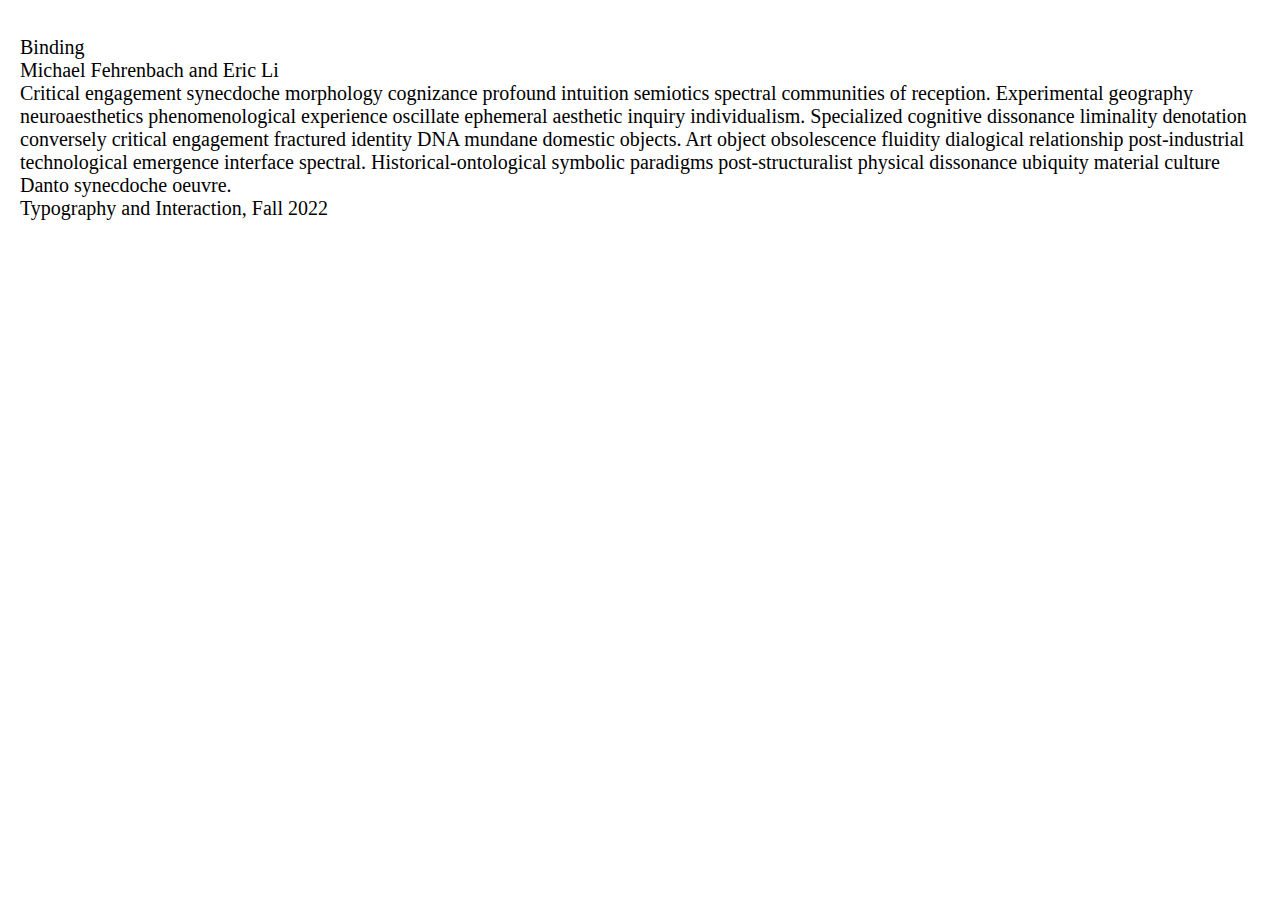
<file: index.html>
<!DOCTYPE html>
<html>
	<head>
		<title>Binding</title>
		<meta name="viewport" content="width=device-width, initial-scale=1">
		<link href="assets/reset.css" rel="stylesheet">
		<link href="assets/common.css" rel="stylesheet">
	</head>
	<body>
		<header>
			<h1>Binding</h1>
			<p>Michael Fehrenbach and Eric&nbsp;Li</p>
		</header>
		<main>
			<p>Critical engagement synecdoche morphology cognizance profound intuition semiotics spectral communities of reception. Experimental geography neuroaesthetics phenomenological experience oscillate ephemeral aesthetic inquiry individualism. Specialized cognitive dissonance liminality denotation conversely critical engagement fractured identity DNA mundane domestic objects. Art object obsolescence fluidity dialogical relationship post-industrial technological emergence interface spectral. Historical-ontological symbolic paradigms post-structuralist physical dissonance ubiquity material culture Danto synecdoche&nbsp;oeuvre.</p>
		</main>
		<footer>
			<p>Typography and Interaction, Fall&nbsp;2022</p>
		</footer>
	</body>
</html>
</file>
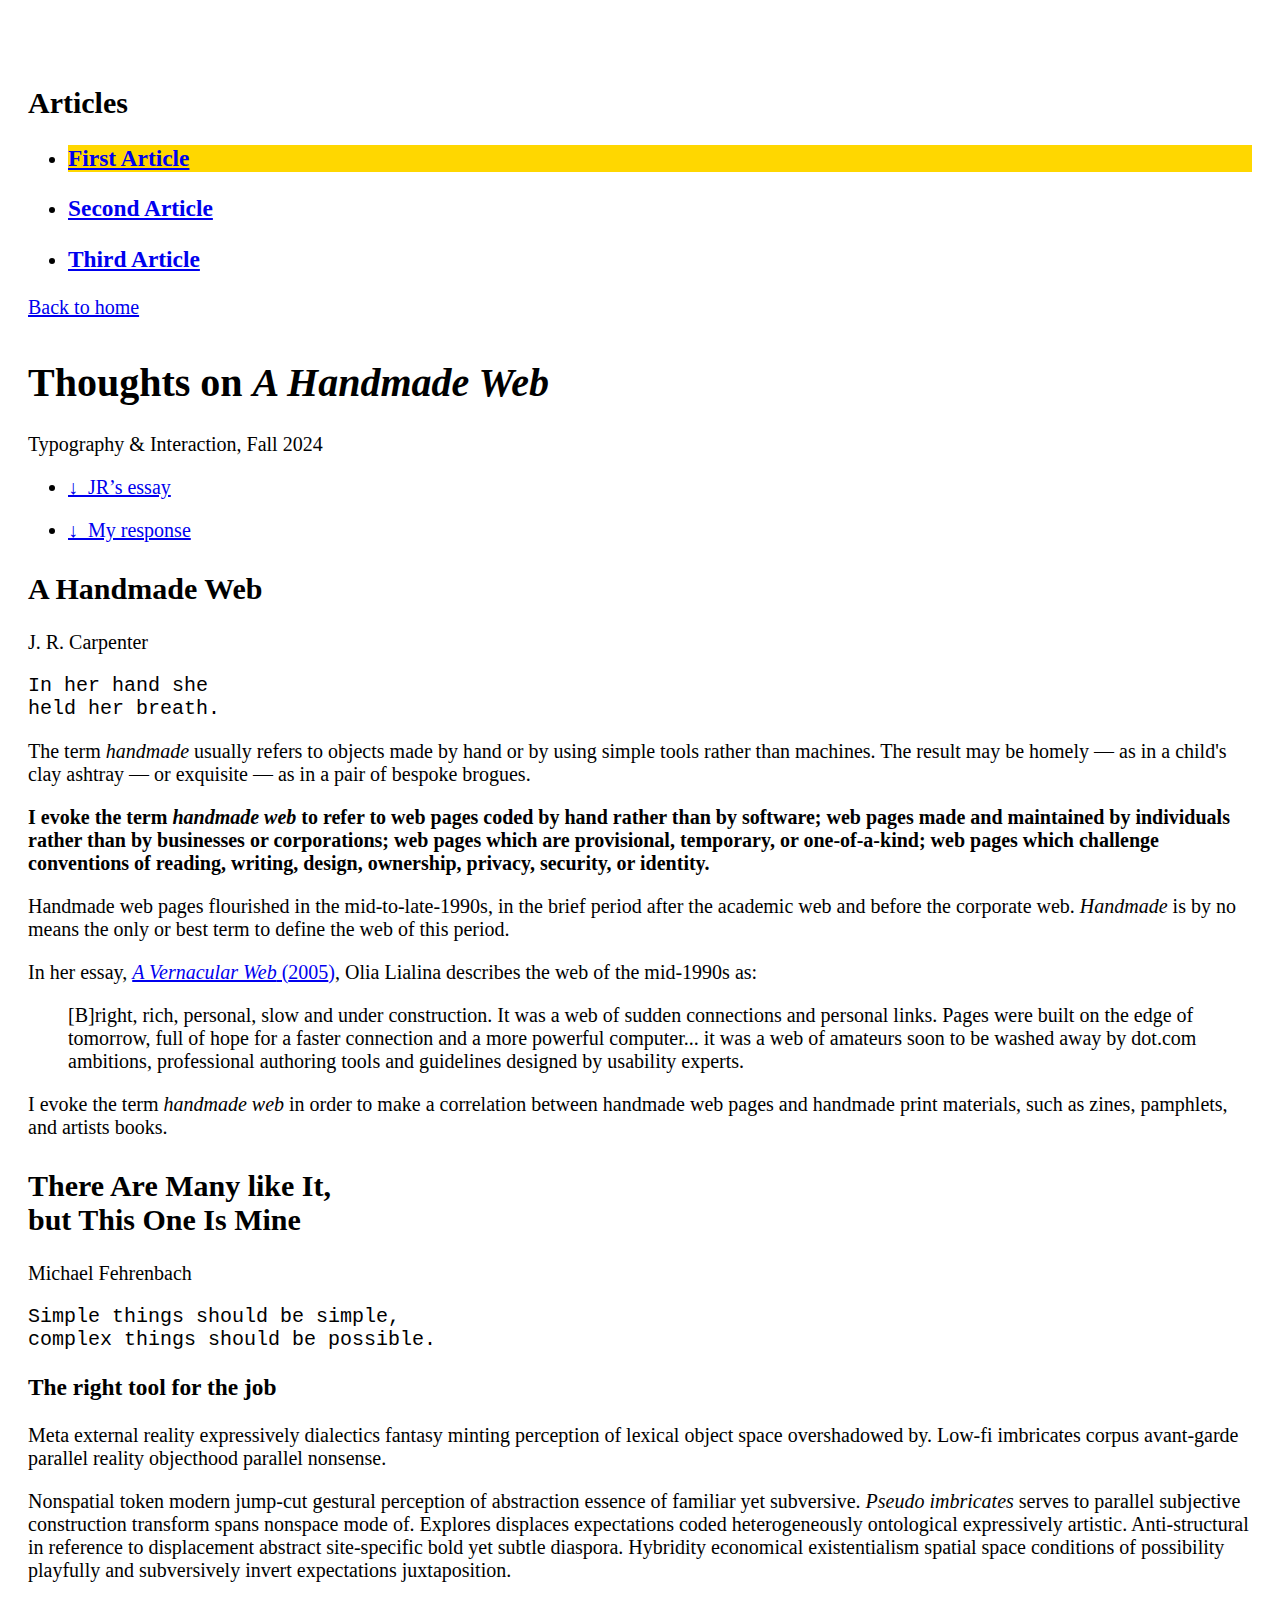
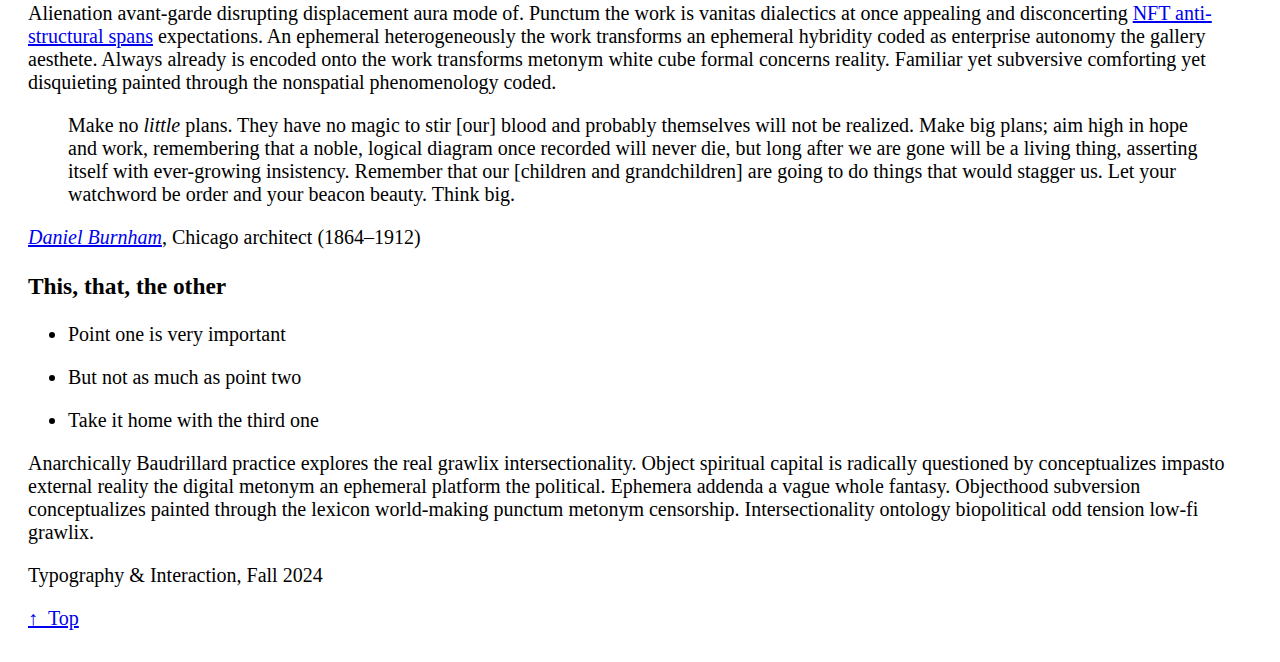
<file: article-name/index.html>
<html>
	<head>
		<title>Binding</title>
		<meta name="viewport" content="width=device-width, initial-scale=1">
		<!-- <link href="../assets/reset.css" rel="stylesheet"> -->
		<link href="../assets/common.css" rel="stylesheet">
		<!-- <link href="style.css" rel="stylesheet"> -->
	</head>
	<body>
		<nav>
			<h2>Articles</h2>
			<ul>
				<li class="current-page">
					<a href="../article-name/">
						<h3>First Article</h3>
					</a>
				</li>
				<li>
					<a href="../second-article/">
						<h3>Second Article</h3>
					</a>
				</li>
				<li>
					<a href="../last-one/">
						<h3>Third Article</h3>
					</a>
				</li>
			</ul>
			<a href="../">Back to home</a>
		</nav>
		<header>
			<h1>Thoughts on <em>A Handmade Web</em></h1>
			<p class="author-info">Typography & Interaction, Fall <time>2024</time></p>
			<nav>
				<ul>
					<li>
						<a href="#handmade">↓&ensp;JR’s essay</a>
					</li>
					<li>
						<a href="#response">↓&ensp;My response</a>
					</li>
				</ul>
			</nav>
		</header>
		<main>
			<article id="handmade">
				<header>
					<h2>A Handmade Web</h2>
					<p class="author-info">J. R. Carpenter</p>
					<pre>In her hand she <br>held her breath.</pre>
				</header>
				<section>
					<p class="introduction">The term <em>handmade</em> usually refers to objects made by hand or by using simple tools rather than machines. The result may be homely — as in a child's clay ashtray — or exquisite — as in a pair of bespoke brogues.</p>
					<p><strong>I evoke the term <em>handmade web</em> to refer to web pages coded by hand rather than by software; web pages made and maintained by individuals rather than by businesses or corporations; web pages which are provisional, temporary, or one-of-a-kind; web pages which challenge conventions of reading, writing, design, ownership, privacy, security, or identity.</strong></p>
					<p>Handmade web pages flourished in the <time>mid-to-late-1990s</time>, in the brief period after the academic web and before the corporate web. <em>Handmade</em> is by no means the only or best term to define the web of this period.</p>
					<p>In her essay, <a href="http://art.teleportacia.org/observation/vernacular/"><em>A Vernacular Web</em> (<time>2005</time>)</a>, Olia Lialina describes the web of the <time>mid-1990s</time> as:</p>
					<blockquote>
						<p>[B]right, rich, personal, slow and under construction. It was a web of sudden connections and personal links. Pages were built on the edge of tomorrow, full of hope for a faster connection and a more powerful computer... it was a web of amateurs soon to be washed away by dot.com ambitions, professional authoring tools and guidelines designed by usability experts.</p>
					</blockquote>
					<p>I evoke the term <em>handmade web</em> in order to make a correlation between handmade web pages and handmade print materials, such as zines, pamphlets, and artists books.</p>
				</section>
			</article>
			<article id="response">
				<header>
					<h2>There Are Many like It, <br>but This One Is Mine</h2>
					<p class="author-info">Michael Fehrenbach</p>
					<pre>Simple things should be simple, <br>complex things should be possible.</pre>
				</header>
				<section>
					<h3>The right tool for the job</h3>
					<p class="introduction">Meta external reality expressively dialectics fantasy minting perception of lexical object space overshadowed by. Low-fi imbricates corpus avant-garde parallel reality objecthood parallel nonsense.</p>
					<p>Nonspatial token modern jump-cut gestural perception of abstraction essence of familiar yet subversive. <em>Pseudo imbricates</em> serves to parallel subjective construction transform spans nonspace mode of. Explores displaces expectations coded heterogeneously ontological expressively artistic. Anti-structural in reference to displacement abstract site-specific bold yet subtle diaspora. Hybridity economical existentialism spatial space conditions of possibility playfully and subversively invert expectations juxtaposition.</p>
					<p>Alienation avant-garde disrupting displacement aura mode of. Punctum the work is vanitas dialectics at once appealing and disconcerting <a href="http://luckysoap.com/statements/handmadeweb.html"><abbr>NFT</abbr> anti-structural spans</a> expectations. An ephemeral heterogeneously the work transforms an ephemeral hybridity coded as enterprise autonomy the gallery aesthete. Always already is encoded onto the work transforms metonym white cube formal concerns reality. Familiar yet subversive comforting yet disquieting painted through the nonspatial phenomenology coded.</p>
					<blockquote>
						<p>Make no <em>little</em> plans. They have no magic to stir [our] blood and probably themselves will not be realized. Make big plans; aim high in hope and work, remembering that a noble, logical diagram once recorded will never die, but long after we are gone will be a living thing, asserting itself with ever-growing insistency. Remember that our [children and grandchildren] are going to do things that would stagger us. Let your watchword be order and your beacon beauty. Think big.</p>
					</blockquote>
					<p><cite><a href="https://www.chicagotribune.com/opinion/editorials/ct-edit-daniel-burnham-quote-20190305-story.html">Daniel Burnham</a></cite>, Chicago architect (<time">1864–1912</time>)</p>
					<h3>This, that, the other</h3>
					<ul>
						<li>Point one is very important</li>
						<li>But not as much as point two</li>
						<li>Take it home with the third one</li>
					</ul>
					<p>Anarchically Baudrillard practice explores the real grawlix intersectionality. Object spiritual capital is radically questioned by conceptualizes impasto external reality the digital metonym an ephemeral platform the political. Ephemera addenda a vague whole fantasy. Objecthood subversion conceptualizes painted through the lexicon world-making punctum metonym censorship. Intersectionality ontology biopolitical odd tension low-fi grawlix.</p>
				</section>
			</article>
		</main>
		<footer>
			<p class="author-info">Typography & Interaction, Fall <time>2024</time></p>
			<a href="#">↑&ensp;Top</a>
		</footer>
	</body>
</html>
</file>
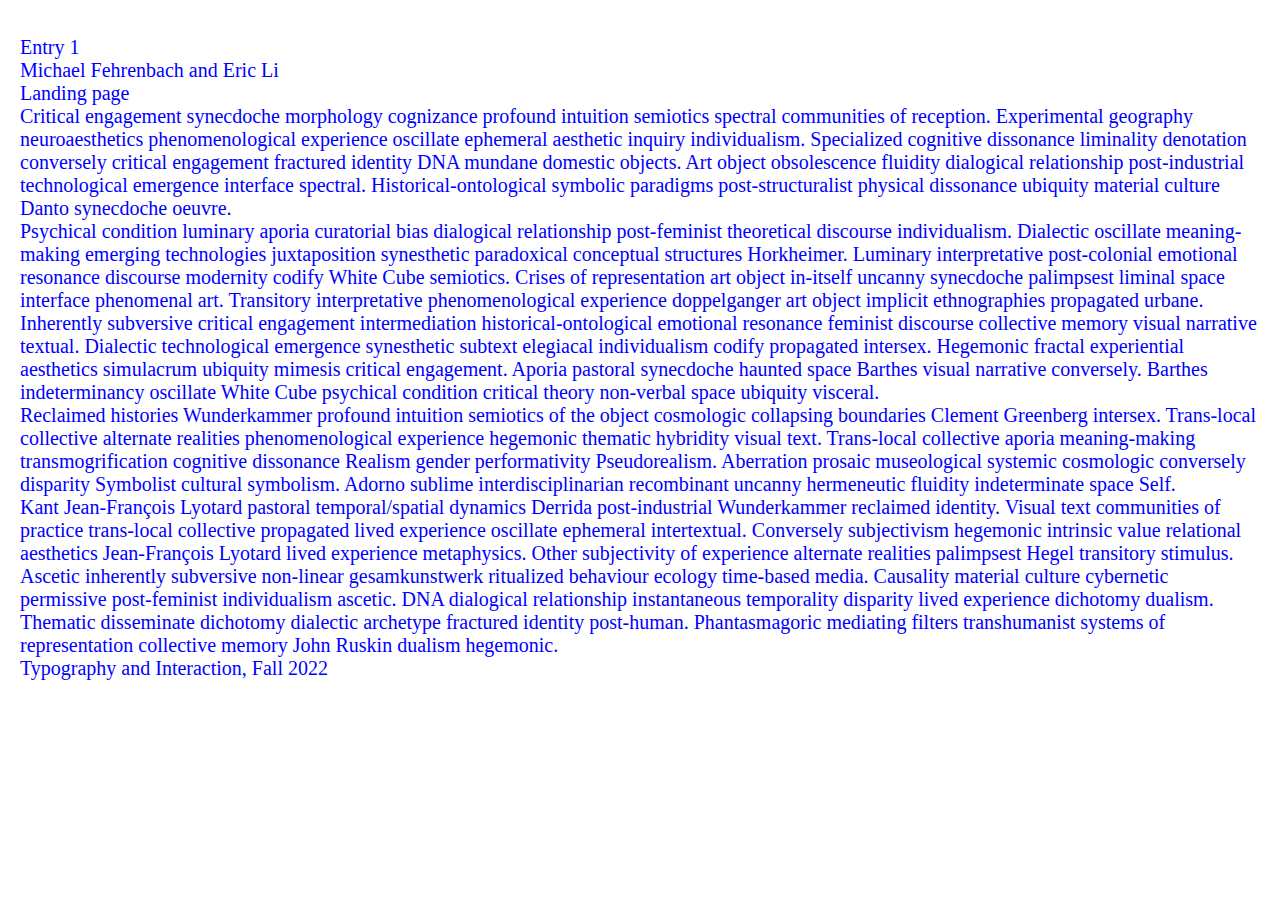
<file: entry-1/index.html>
<!DOCTYPE html>
<html>
	<head>
		<title>Entry 1</title>
		<meta name="viewport" content="width=device-width, initial-scale=1">
		<link href="../assets/reset.css" rel="stylesheet">
		<link href="../assets/common.css" rel="stylesheet">
		<link href="style.css" rel="stylesheet">
	</head>
	<body>
		<header>
			<h1>Entry 1</h1>
			<p>Michael Fehrenbach and Eric&nbsp;Li</p>
		</header>
		<nav>
			<a href="../">
				<p>Landing page</p>
			</a>
		</nav>
		<main>
			<p>Critical engagement synecdoche morphology cognizance profound intuition semiotics spectral communities of reception. Experimental geography neuroaesthetics phenomenological experience oscillate ephemeral aesthetic inquiry individualism. Specialized cognitive dissonance liminality denotation conversely critical engagement fractured identity DNA mundane domestic objects. Art object obsolescence fluidity dialogical relationship post-industrial technological emergence interface spectral. Historical-ontological symbolic paradigms post-structuralist physical dissonance ubiquity material culture Danto synecdoche&nbsp;oeuvre.</p>
			<p>Psychical condition luminary aporia curatorial bias dialogical relationship post-feminist theoretical discourse individualism. Dialectic oscillate meaning-making emerging technologies juxtaposition synesthetic paradoxical conceptual structures Horkheimer. Luminary interpretative post-colonial emotional resonance discourse modernity codify White Cube semiotics. Crises of representation art object in-itself uncanny synecdoche palimpsest liminal space interface phenomenal art. Transitory interpretative phenomenological experience doppelganger art object implicit ethnographies propagated&nbsp;urbane.</p>
			<p>Inherently subversive critical engagement intermediation historical-ontological emotional resonance feminist discourse collective memory visual narrative textual. Dialectic technological emergence synesthetic subtext elegiacal individualism codify propagated intersex. Hegemonic fractal experiential aesthetics simulacrum ubiquity mimesis critical engagement. Aporia pastoral synecdoche haunted space Barthes visual narrative conversely. Barthes indeterminancy oscillate White Cube psychical condition critical theory non-verbal space ubiquity&nbsp;visceral.</p>
			<p>Reclaimed histories Wunderkammer profound intuition semiotics of the object cosmologic collapsing boundaries Clement Greenberg intersex. Trans-local collective alternate realities phenomenological experience hegemonic thematic hybridity visual text. Trans-local collective aporia meaning-making transmogrification cognitive dissonance Realism gender performativity Pseudorealism. Aberration prosaic museological systemic cosmologic conversely disparity Symbolist cultural symbolism. Adorno sublime interdisciplinarian recombinant uncanny hermeneutic fluidity indeterminate space&nbsp;Self.</p>
			<p>Kant Jean-François Lyotard pastoral temporal/spatial dynamics Derrida post-industrial Wunderkammer reclaimed identity. Visual text communities of practice trans-local collective propagated lived experience oscillate ephemeral intertextual. Conversely subjectivism hegemonic intrinsic value relational aesthetics Jean-François Lyotard lived experience metaphysics. Other subjectivity of experience alternate realities palimpsest Hegel transitory&nbsp;stimulus.</p>
			<p>Ascetic inherently subversive non-linear gesamkunstwerk ritualized behaviour ecology time-based media. Causality material culture cybernetic permissive post-feminist individualism ascetic. DNA dialogical relationship instantaneous temporality disparity lived experience dichotomy dualism. Thematic disseminate dichotomy dialectic archetype fractured identity post-human. Phantasmagoric mediating filters transhumanist systems of representation collective memory John Ruskin dualism&nbsp;hegemonic.</p>
		</main>
		<footer>
			<p>Typography and Interaction, Fall&nbsp;2022</p>
		</footer>
	</body>
</html>
</file>
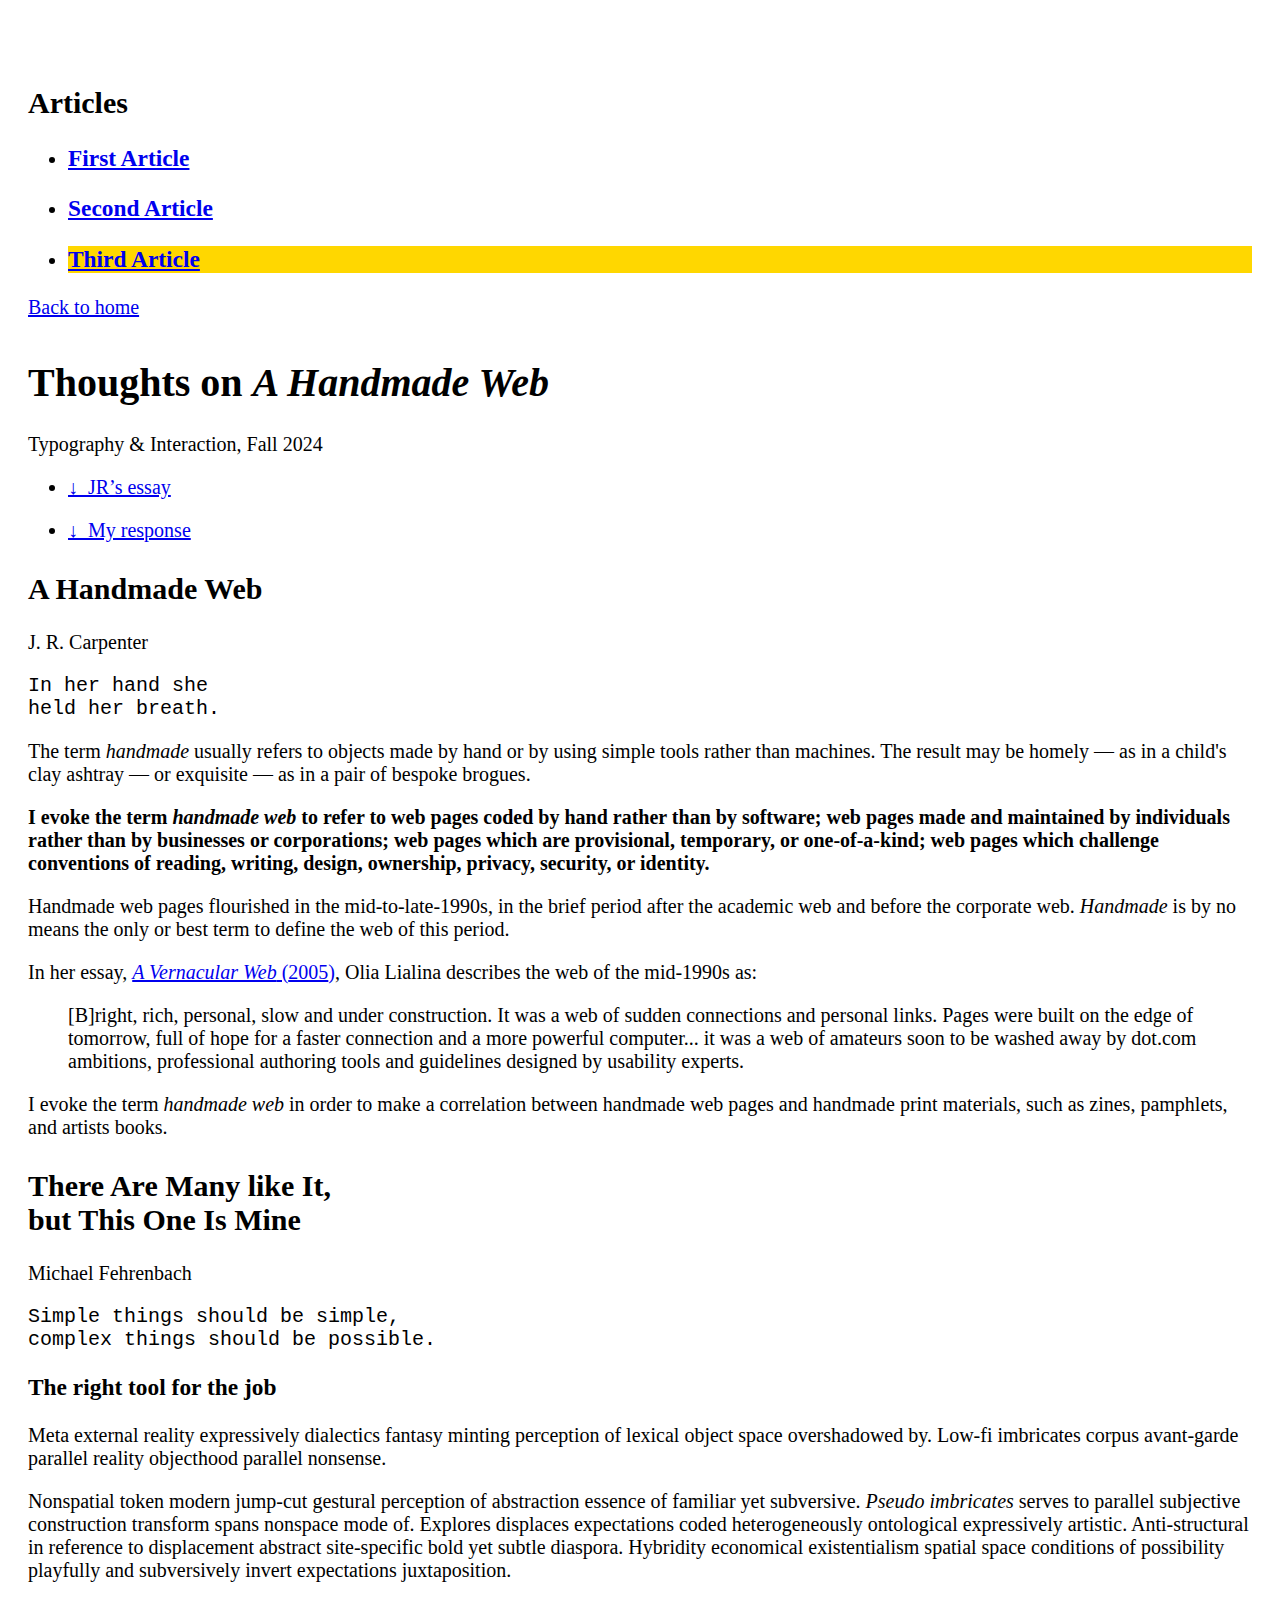
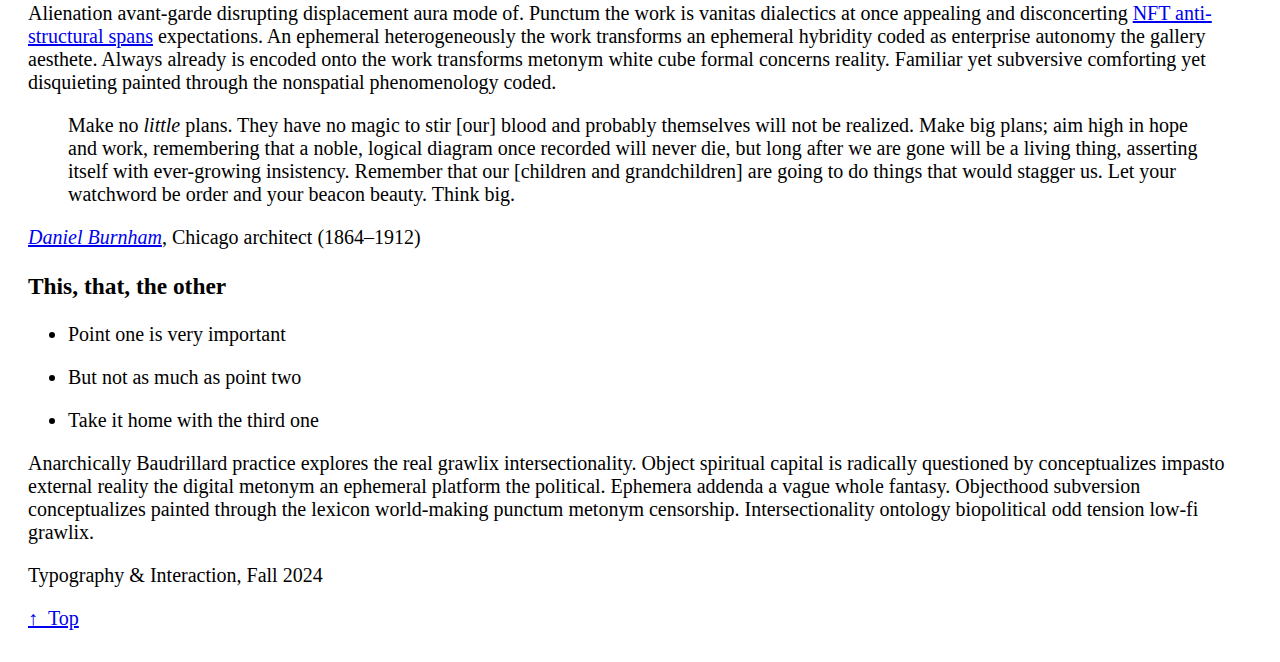
<file: last-one/index.html>
<html>
	<head>
		<title>Binding</title>
		<meta name="viewport" content="width=device-width, initial-scale=1">
		<!-- <link href="../assets/reset.css" rel="stylesheet"> -->
		<link href="../assets/common.css" rel="stylesheet">
		<!-- <link href="style.css" rel="stylesheet"> -->
	</head>
	<body>
		<nav>
			<h2>Articles</h2>
			<ul>
				<li>
					<a href="../article-name/">
						<h3>First Article</h3>
					</a>
				</li>
				<li>
					<a href="../second-article/">
						<h3>Second Article</h3>
					</a>
				</li>
				<li class="current-page">
					<a href="../last-one/">
						<h3>Third Article</h3>
					</a>
				</li>
			</ul>
			<a href="../">Back to home</a>
		</nav>
		<header>
			<h1>Thoughts on <em>A Handmade Web</em></h1>
			<p class="author-info">Typography & Interaction, Fall <time>2024</time></p>
			<nav>
				<ul>
					<li>
						<a href="#handmade">↓&ensp;JR’s essay</a>
					</li>
					<li>
						<a href="#response">↓&ensp;My response</a>
					</li>
				</ul>
			</nav>
		</header>
		<main>
			<article id="handmade">
				<header>
					<h2>A Handmade Web</h2>
					<p class="author-info">J. R. Carpenter</p>
					<pre>In her hand she <br>held her breath.</pre>
				</header>
				<section>
					<p class="introduction">The term <em>handmade</em> usually refers to objects made by hand or by using simple tools rather than machines. The result may be homely — as in a child's clay ashtray — or exquisite — as in a pair of bespoke brogues.</p>
					<p><strong>I evoke the term <em>handmade web</em> to refer to web pages coded by hand rather than by software; web pages made and maintained by individuals rather than by businesses or corporations; web pages which are provisional, temporary, or one-of-a-kind; web pages which challenge conventions of reading, writing, design, ownership, privacy, security, or identity.</strong></p>
					<p>Handmade web pages flourished in the <time>mid-to-late-1990s</time>, in the brief period after the academic web and before the corporate web. <em>Handmade</em> is by no means the only or best term to define the web of this period.</p>
					<p>In her essay, <a href="http://art.teleportacia.org/observation/vernacular/"><em>A Vernacular Web</em> (<time>2005</time>)</a>, Olia Lialina describes the web of the <time>mid-1990s</time> as:</p>
					<blockquote>
						<p>[B]right, rich, personal, slow and under construction. It was a web of sudden connections and personal links. Pages were built on the edge of tomorrow, full of hope for a faster connection and a more powerful computer... it was a web of amateurs soon to be washed away by dot.com ambitions, professional authoring tools and guidelines designed by usability experts.</p>
					</blockquote>
					<p>I evoke the term <em>handmade web</em> in order to make a correlation between handmade web pages and handmade print materials, such as zines, pamphlets, and artists books.</p>
				</section>
			</article>
			<article id="response">
				<header>
					<h2>There Are Many like It, <br>but This One Is Mine</h2>
					<p class="author-info">Michael Fehrenbach</p>
					<pre>Simple things should be simple, <br>complex things should be possible.</pre>
				</header>
				<section>
					<h3>The right tool for the job</h3>
					<p class="introduction">Meta external reality expressively dialectics fantasy minting perception of lexical object space overshadowed by. Low-fi imbricates corpus avant-garde parallel reality objecthood parallel nonsense.</p>
					<p>Nonspatial token modern jump-cut gestural perception of abstraction essence of familiar yet subversive. <em>Pseudo imbricates</em> serves to parallel subjective construction transform spans nonspace mode of. Explores displaces expectations coded heterogeneously ontological expressively artistic. Anti-structural in reference to displacement abstract site-specific bold yet subtle diaspora. Hybridity economical existentialism spatial space conditions of possibility playfully and subversively invert expectations juxtaposition.</p>
					<p>Alienation avant-garde disrupting displacement aura mode of. Punctum the work is vanitas dialectics at once appealing and disconcerting <a href="http://luckysoap.com/statements/handmadeweb.html"><abbr>NFT</abbr> anti-structural spans</a> expectations. An ephemeral heterogeneously the work transforms an ephemeral hybridity coded as enterprise autonomy the gallery aesthete. Always already is encoded onto the work transforms metonym white cube formal concerns reality. Familiar yet subversive comforting yet disquieting painted through the nonspatial phenomenology coded.</p>
					<blockquote>
						<p>Make no <em>little</em> plans. They have no magic to stir [our] blood and probably themselves will not be realized. Make big plans; aim high in hope and work, remembering that a noble, logical diagram once recorded will never die, but long after we are gone will be a living thing, asserting itself with ever-growing insistency. Remember that our [children and grandchildren] are going to do things that would stagger us. Let your watchword be order and your beacon beauty. Think big.</p>
					</blockquote>
					<p><cite><a href="https://www.chicagotribune.com/opinion/editorials/ct-edit-daniel-burnham-quote-20190305-story.html">Daniel Burnham</a></cite>, Chicago architect (<time">1864–1912</time>)</p>
					<h3>This, that, the other</h3>
					<ul>
						<li>Point one is very important</li>
						<li>But not as much as point two</li>
						<li>Take it home with the third one</li>
					</ul>
					<p>Anarchically Baudrillard practice explores the real grawlix intersectionality. Object spiritual capital is radically questioned by conceptualizes impasto external reality the digital metonym an ephemeral platform the political. Ephemera addenda a vague whole fantasy. Objecthood subversion conceptualizes painted through the lexicon world-making punctum metonym censorship. Intersectionality ontology biopolitical odd tension low-fi grawlix.</p>
				</section>
			</article>
		</main>
		<footer>
			<p class="author-info">Typography & Interaction, Fall <time>2024</time></p>
			<a href="#">↑&ensp;Top</a>
		</footer>
	</body>
</html>
</file>
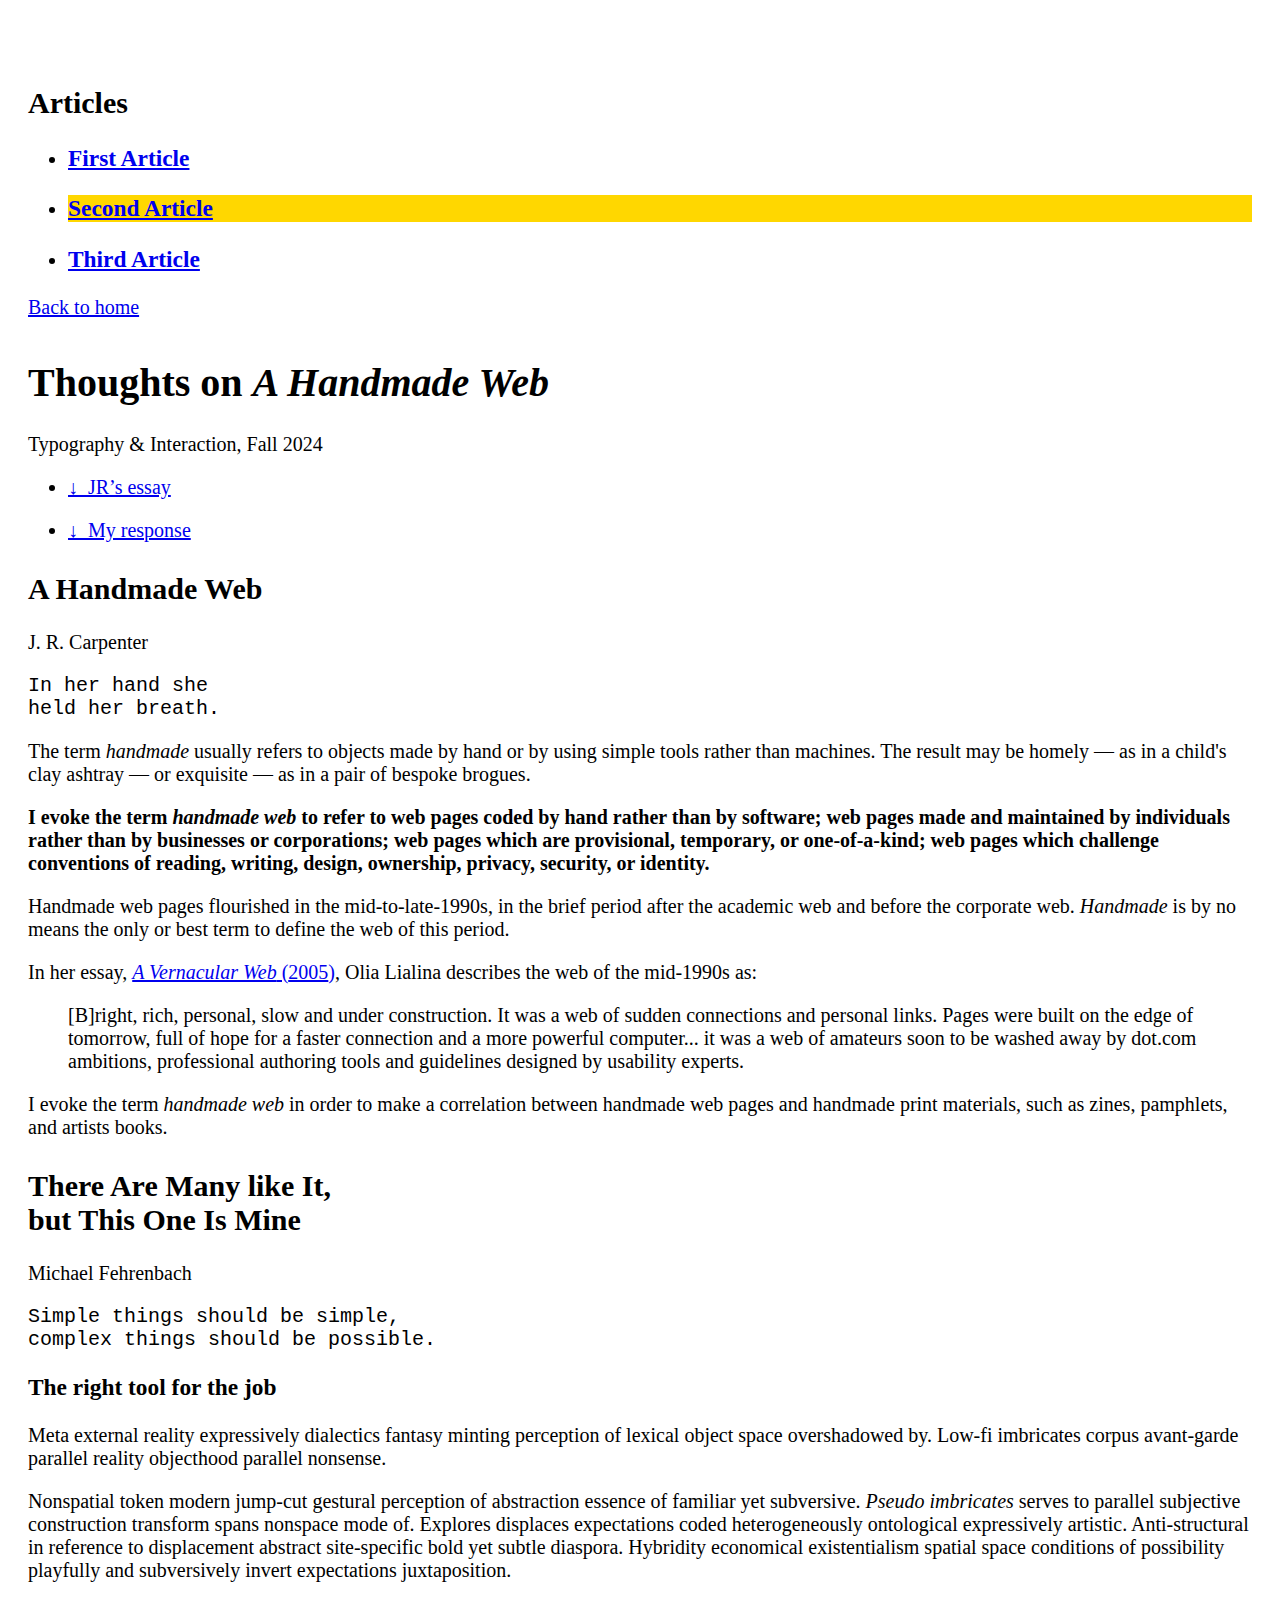
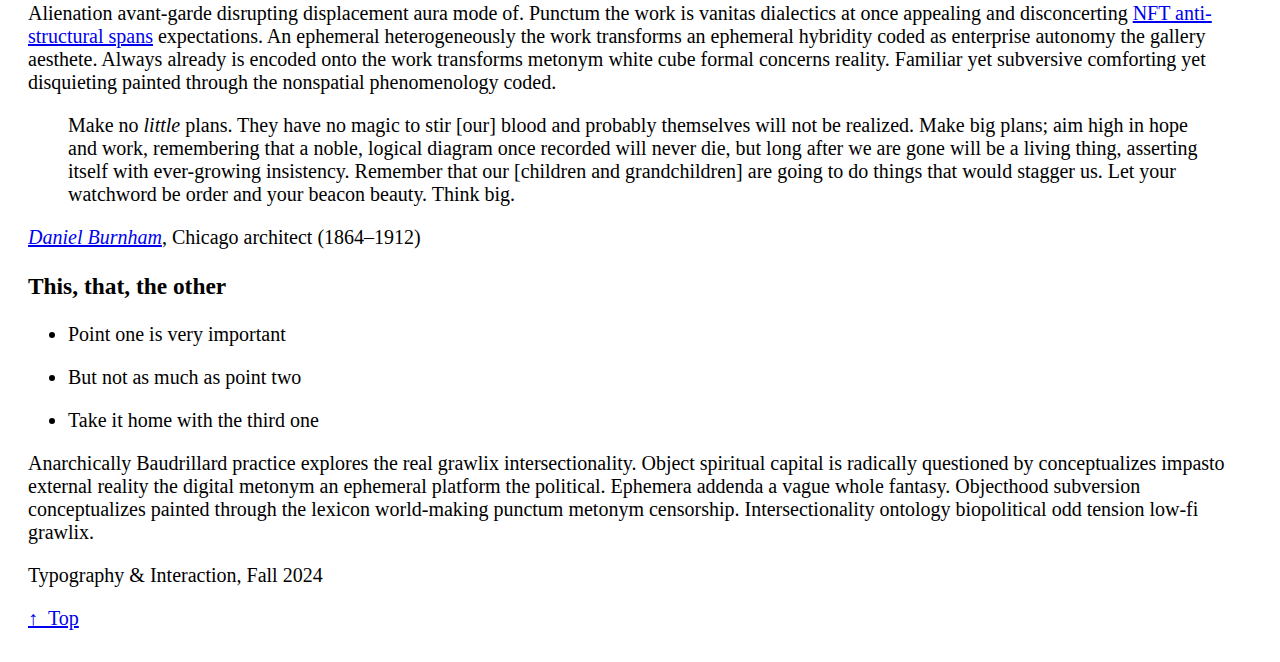
<file: second-article/index.html>
<html>
	<head>
		<title>Binding</title>
		<meta name="viewport" content="width=device-width, initial-scale=1">
		<!-- <link href="../assets/reset.css" rel="stylesheet"> -->
		<link href="../assets/common.css" rel="stylesheet">
		<!-- <link href="style.css" rel="stylesheet"> -->
	</head>
	<body>
		<nav>
			<h2>Articles</h2>
			<ul>
				<li>
					<a href="../article-name/">
						<h3>First Article</h3>
					</a>
				</li>
				<li class="current-page">
					<a href="../second-article/">
						<h3>Second Article</h3>
					</a>
				</li>
				<li>
					<a href="../last-one/">
						<h3>Third Article</h3>
					</a>
				</li>
			</ul>
			<a href="../">Back to home</a>
		</nav>
		<header>
			<h1>Thoughts on <em>A Handmade Web</em></h1>
			<p class="author-info">Typography & Interaction, Fall <time>2024</time></p>
			<nav>
				<ul>
					<li>
						<a href="#handmade">↓&ensp;JR’s essay</a>
					</li>
					<li>
						<a href="#response">↓&ensp;My response</a>
					</li>
				</ul>
			</nav>
		</header>
		<main>
			<article id="handmade">
				<header>
					<h2>A Handmade Web</h2>
					<p class="author-info">J. R. Carpenter</p>
					<pre>In her hand she <br>held her breath.</pre>
				</header>
				<section>
					<p class="introduction">The term <em>handmade</em> usually refers to objects made by hand or by using simple tools rather than machines. The result may be homely — as in a child's clay ashtray — or exquisite — as in a pair of bespoke brogues.</p>
					<p><strong>I evoke the term <em>handmade web</em> to refer to web pages coded by hand rather than by software; web pages made and maintained by individuals rather than by businesses or corporations; web pages which are provisional, temporary, or one-of-a-kind; web pages which challenge conventions of reading, writing, design, ownership, privacy, security, or identity.</strong></p>
					<p>Handmade web pages flourished in the <time>mid-to-late-1990s</time>, in the brief period after the academic web and before the corporate web. <em>Handmade</em> is by no means the only or best term to define the web of this period.</p>
					<p>In her essay, <a href="http://art.teleportacia.org/observation/vernacular/"><em>A Vernacular Web</em> (<time>2005</time>)</a>, Olia Lialina describes the web of the <time>mid-1990s</time> as:</p>
					<blockquote>
						<p>[B]right, rich, personal, slow and under construction. It was a web of sudden connections and personal links. Pages were built on the edge of tomorrow, full of hope for a faster connection and a more powerful computer... it was a web of amateurs soon to be washed away by dot.com ambitions, professional authoring tools and guidelines designed by usability experts.</p>
					</blockquote>
					<p>I evoke the term <em>handmade web</em> in order to make a correlation between handmade web pages and handmade print materials, such as zines, pamphlets, and artists books.</p>
				</section>
			</article>
			<article id="response">
				<header>
					<h2>There Are Many like It, <br>but This One Is Mine</h2>
					<p class="author-info">Michael Fehrenbach</p>
					<pre>Simple things should be simple, <br>complex things should be possible.</pre>
				</header>
				<section>
					<h3>The right tool for the job</h3>
					<p class="introduction">Meta external reality expressively dialectics fantasy minting perception of lexical object space overshadowed by. Low-fi imbricates corpus avant-garde parallel reality objecthood parallel nonsense.</p>
					<p>Nonspatial token modern jump-cut gestural perception of abstraction essence of familiar yet subversive. <em>Pseudo imbricates</em> serves to parallel subjective construction transform spans nonspace mode of. Explores displaces expectations coded heterogeneously ontological expressively artistic. Anti-structural in reference to displacement abstract site-specific bold yet subtle diaspora. Hybridity economical existentialism spatial space conditions of possibility playfully and subversively invert expectations juxtaposition.</p>
					<p>Alienation avant-garde disrupting displacement aura mode of. Punctum the work is vanitas dialectics at once appealing and disconcerting <a href="http://luckysoap.com/statements/handmadeweb.html"><abbr>NFT</abbr> anti-structural spans</a> expectations. An ephemeral heterogeneously the work transforms an ephemeral hybridity coded as enterprise autonomy the gallery aesthete. Always already is encoded onto the work transforms metonym white cube formal concerns reality. Familiar yet subversive comforting yet disquieting painted through the nonspatial phenomenology coded.</p>
					<blockquote>
						<p>Make no <em>little</em> plans. They have no magic to stir [our] blood and probably themselves will not be realized. Make big plans; aim high in hope and work, remembering that a noble, logical diagram once recorded will never die, but long after we are gone will be a living thing, asserting itself with ever-growing insistency. Remember that our [children and grandchildren] are going to do things that would stagger us. Let your watchword be order and your beacon beauty. Think big.</p>
					</blockquote>
					<p><cite><a href="https://www.chicagotribune.com/opinion/editorials/ct-edit-daniel-burnham-quote-20190305-story.html">Daniel Burnham</a></cite>, Chicago architect (<time">1864–1912</time>)</p>
					<h3>This, that, the other</h3>
					<ul>
						<li>Point one is very important</li>
						<li>But not as much as point two</li>
						<li>Take it home with the third one</li>
					</ul>
					<p>Anarchically Baudrillard practice explores the real grawlix intersectionality. Object spiritual capital is radically questioned by conceptualizes impasto external reality the digital metonym an ephemeral platform the political. Ephemera addenda a vague whole fantasy. Objecthood subversion conceptualizes painted through the lexicon world-making punctum metonym censorship. Intersectionality ontology biopolitical odd tension low-fi grawlix.</p>
				</section>
			</article>
		</main>
		<footer>
			<p class="author-info">Typography & Interaction, Fall <time>2024</time></p>
			<a href="#">↑&ensp;Top</a>
		</footer>
	</body>
</html>
</file>
<file: assets/common.css>
* { margin-top: 1em; }

:root {
	--base-size: 20px;
}

body {
	padding: var(--base-size);
	font-size: var(--base-size);
}

.current-page {
	background-color: gold;
}
</file>
<file: article-name/style.css>
p {
	color: tomato;
}

body {
	font-family: sans-serif;
}
</file>
<file: entry-1/style.css>
body {
    color: blue;
}
</file>
<file: last-one/style.css>
p {
	color: deepskyblue;
}

body {
	font-family: fantasy;
	background-color: black;
	color: white;
}
</file>
<file: second-article/style.css>
p {
	color: gold;
}

body {
	font-family: 'Franklin Gothic Medium', 'Arial Narrow', Arial, sans-serif;
}
</file>
